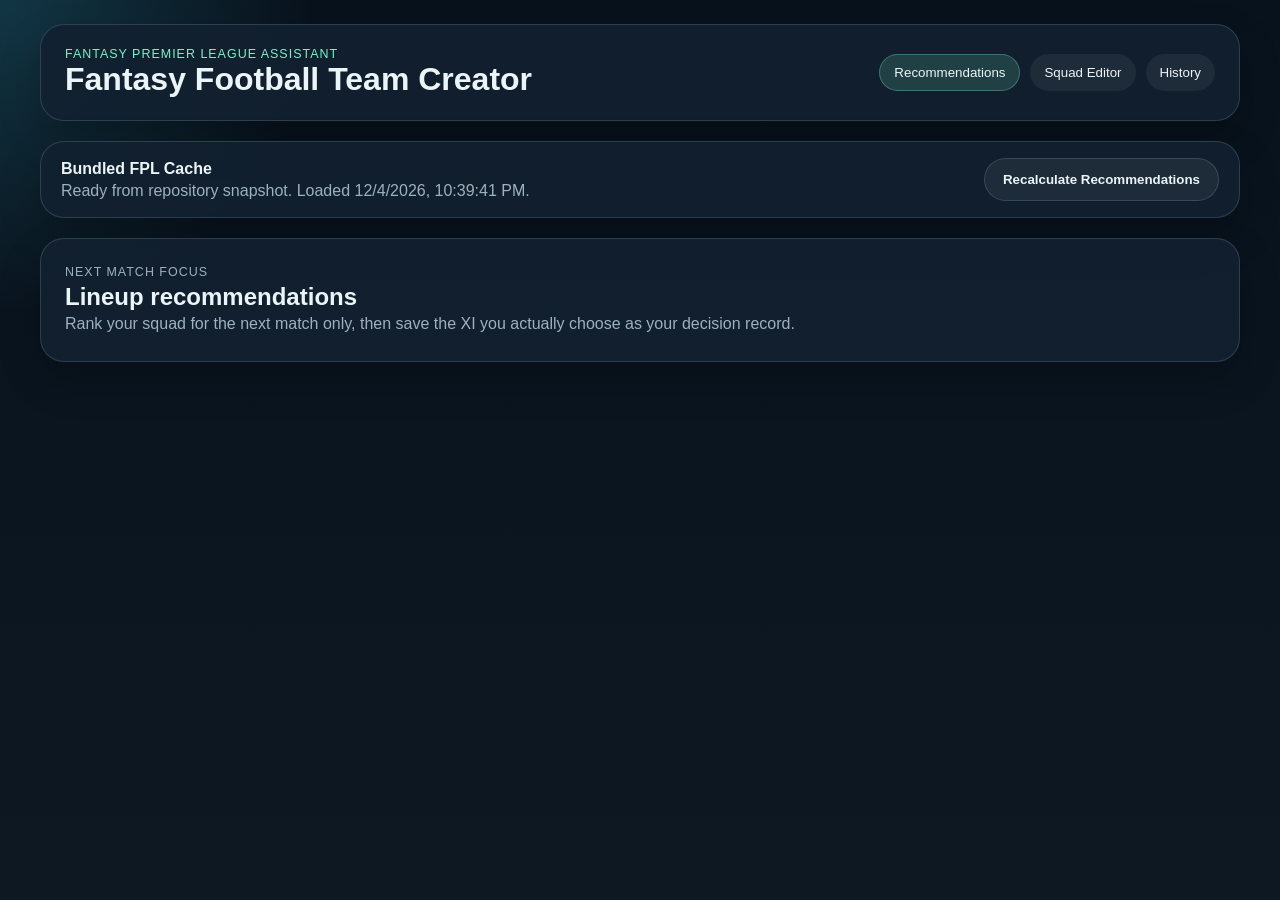
<file: index.html>
<!DOCTYPE html>
<html lang="en">
<head>
  <meta charset="UTF-8">
  <meta name="viewport" content="width=device-width, initial-scale=1.0">
  <title>Fantasy Football Team Creator</title>
  <link rel="stylesheet" href="./styles.css">
</head>
<body>
  <div class="shell">
    <header class="topbar">
      <div>
        <p class="eyebrow">Fantasy Premier League Assistant</p>
        <h1>Fantasy Football Team Creator</h1>
      </div>
      <nav class="nav">
        <button type="button" data-tab="recommendations" class="is-active">Recommendations</button>
        <button type="button" data-tab="squad">Squad Editor</button>
        <button type="button" data-tab="history">History</button>
      </nav>
    </header>

    <section class="status-bar">
      <div>
        <strong>Bundled FPL Cache</strong>
        <span id="cache-status">Loading local cache files...</span>
      </div>
      <button type="button" id="refresh-reco" class="button button--ghost">Recalculate Recommendations</button>
    </section>

    <div id="flash-wrap"></div>

    <main>
      <section id="tab-recommendations">
        <section class="hero">
          <div>
            <p class="eyebrow">Next Match Focus</p>
            <h2 id="recommendations-title">Lineup recommendations</h2>
          </div>
          <p>Rank your squad for the next match only, then save the XI you actually choose as your decision record.</p>
        </section>

        <section id="recommendations-empty" class="panel hidden">
          <h3>No ranked players yet</h3>
          <p>Update your squad in Squad Editor, then click Recalculate Recommendations.</p>
        </section>

        <section id="recommendations-main" class="hidden">
          <section id="unresolved-panel" class="panel hidden">
            <h3>Unmatched squad names</h3>
            <p id="unresolved-text"></p>
          </section>

          <section class="grid-two">
            <section class="panel">
              <div class="section-heading">
                <div>
                  <p class="eyebrow">Auto Pick</p>
                  <h3>Recommended XI</h3>
                </div>
                <p id="formation-text"></p>
              </div>
              <div class="chips" id="starter-chips"></div>
              <h4>Bench Order</h4>
              <ol class="bench-list" id="bench-list"></ol>
            </section>

            <section class="panel">
              <div class="section-heading">
                <div>
                  <p class="eyebrow">Save Your Choice</p>
                  <h3>Adjust starters before saving</h3>
                </div>
                <p>Select exactly 11, with a valid FPL formation.</p>
              </div>
              <form id="save-lineup-form" class="selection-form">
                <div class="selection-list" id="selection-list"></div>
                <button type="submit" class="button">Save This Lineup</button>
              </form>
            </section>
          </section>

          <section class="panel">
            <div class="section-heading">
              <div>
                <p class="eyebrow">Player Ranking</p>
                <h3>Your squad ranked for the next match</h3>
              </div>
              <p>Higher scores indicate stronger next-match picks.</p>
            </div>
            <div class="table-wrap">
              <table>
                <thead>
                  <tr>
                    <th>Player</th>
                    <th>Pos</th>
                    <th>Opponent</th>
                    <th>Score</th>
                    <th>Recent Pts</th>
                    <th>Recent Min</th>
                    <th>Chance</th>
                    <th>Why</th>
                  </tr>
                </thead>
                <tbody id="ranking-body"></tbody>
              </table>
            </div>
          </section>
        </section>
      </section>

      <section id="tab-squad" class="hidden">
        <section class="panel">
          <div class="section-heading">
            <div>
              <p class="eyebrow">Manual Updates</p>
              <h2>Squad Editor</h2>
            </div>
            <p>Pick players from the list when possible. Free text still works for unmatched names.</p>
          </div>
          <form id="squad-form" class="squad-form"></form>
          <button type="button" id="save-squad" class="button">Save Squad</button>
          <datalist id="player-options"></datalist>
        </section>
      </section>

      <section id="tab-history" class="hidden">
        <section class="panel">
          <div class="section-heading">
            <div>
              <p class="eyebrow">Saved Decisions</p>
              <h2>Lineup History</h2>
            </div>
            <p>Saved in your browser local storage for this GitHub Pages app.</p>
          </div>
          <div id="history-list" class="history-list"></div>
        </section>
      </section>
    </main>
  </div>

  <script>
    const DEFAULT_SQUAD = [
      "Lammens", "Tarkowski", "van Dijk", "Thiaw", "Mbeumo", "Fernandes", "Szoboszlai",
      "Thiago", "Ekitike", "Joao Pedro", "Donnarumma", "Semenyo", "Gvardiol", "Gabriel", "Ouattara"
    ].map((name, idx) => ({ slot: idx + 1, playerId: null, playerName: name }));

    const STATUS_SCORE = { a: 10, d: 4, i: 0, s: 1.5, u: 5 };
    const POSITION_MAP = { 1: "GKP", 2: "DEF", 3: "MID", 4: "FWD" };
    const TEAM_SIZE = 15;

    const state = {
      bootstrap: null,
      fixtures: [],
      summaryCache: new Map(),
      squad: [],
      savedLineups: [],
      rankedPlayers: [],
      unresolvedNames: [],
      currentGameweek: null,
      recommended: null
    };

    function normalizeName(value) {
      return (value || "").toLowerCase().replace(/[^a-z0-9]/g, "");
    }

    function clamp(value, lower, upper) {
      return Math.max(lower, Math.min(upper, value));
    }

    function flash(message, isError = false) {
      const wrap = document.getElementById("flash-wrap");
      const node = document.createElement("div");
      node.className = isError ? "flash flash--error" : "flash";
      node.textContent = message;
      wrap.innerHTML = "";
      wrap.appendChild(node);
      setTimeout(() => {
        if (wrap.contains(node)) {
          wrap.removeChild(node);
        }
      }, 5000);
    }

    function getNextGameweek(bootstrap) {
      const next = bootstrap.events.find((event) => event.is_next);
      if (next) return Number(next.id);
      const current = bootstrap.events.find((event) => event.is_current);
      if (current) return Number(current.id);
      return Number(bootstrap.events[0].id);
    }

    function getNextFixture(teamId, gw, fixtures, teamsById) {
      const match = fixtures.find((fixture) =>
        Number(fixture.event) === gw && (Number(fixture.team_h) === teamId || Number(fixture.team_a) === teamId)
      );
      if (!match) return { opponent: "Unknown", venue: "TBD", difficulty: 3 };
      const isHome = Number(match.team_h) === teamId;
      const oppId = isHome ? Number(match.team_a) : Number(match.team_h);
      const difficulty = Number(isHome ? match.team_h_difficulty : match.team_a_difficulty);
      return {
        opponent: teamsById[oppId]?.short_name || "Unknown",
        venue: isHome ? "H" : "A",
        difficulty
      };
    }

    async function getElementSummary(elementId) {
      if (state.summaryCache.has(elementId)) return state.summaryCache.get(elementId);
      try {
        const resp = await fetch(`./data/fpl_cache/element-summary-${elementId}.json`);
        if (!resp.ok) {
          state.summaryCache.set(elementId, { history: [] });
          return { history: [] };
        }
        const json = await resp.json();
        state.summaryCache.set(elementId, json);
        return json;
      } catch {
        const fallback = { history: [] };
        state.summaryCache.set(elementId, fallback);
        return fallback;
      }
    }

    function buildLookups(elements) {
      const byId = new Map();
      const byName = new Map();
      for (const element of elements) {
        byId.set(Number(element.id), element);
        const names = new Set([
          element.web_name,
          element.first_name,
          element.second_name,
          `${element.first_name} ${element.second_name}`
        ]);
        for (const raw of names) {
          const key = normalizeName(raw);
          if (key && !byName.has(key)) byName.set(key, element);
        }
      }
      return { byId, byName };
    }

    function scorePlayer(element, summary, fixtureInfo, teamsById) {
      const history = (summary.history || []).slice(-3);
      const recentPoints = history.length
        ? history.reduce((sum, match) => sum + Number(match.total_points || 0), 0) / history.length
        : Number(element.form || 0);
      const recentMinutes = history.length
        ? history.reduce((sum, match) => sum + Number(match.minutes || 0), 0) / history.length
        : 0;
      const chanceRaw = element.chance_of_playing_next_round;
      const chanceOfPlaying = chanceRaw === null || chanceRaw === undefined ? null : Number(chanceRaw);

      const formScore = clamp(recentPoints * 1.7, 0, 10);
      const minutesScore = clamp((recentMinutes / 90) * 10, 0, 10);
      const fitnessScore = clamp(
        chanceOfPlaying !== null ? chanceOfPlaying / 10 : (STATUS_SCORE[element.status] ?? 5),
        0,
        10
      );
      const fixtureScore = clamp((6 - fixtureInfo.difficulty) * 2, 0, 10);
      const valueScore = clamp(Number(element.points_per_game || 0) * 1.2, 0, 10);
      const overallScore = Number((
        formScore * 0.35 +
        minutesScore * 0.25 +
        fitnessScore * 0.20 +
        fixtureScore * 0.15 +
        valueScore * 0.05
      ).toFixed(2));

      const team = teamsById[Number(element.team)];
      const fitnessBlurb = chanceOfPlaying !== null
        ? `${chanceOfPlaying}% chance of playing`
        : `status flag: ${element.status}`;

      return {
        player_name: element.web_name,
        team_name: team?.name || "Unknown",
        position: POSITION_MAP[Number(element.element_type)] || "UNK",
        opponent: fixtureInfo.opponent,
        venue: fixtureInfo.venue,
        difficulty: fixtureInfo.difficulty,
        status: element.status,
        chance_of_playing: chanceOfPlaying,
        recent_points: Number(recentPoints.toFixed(2)),
        recent_minutes: Number(recentMinutes.toFixed(1)),
        overall_score: overallScore,
        explanation: `${team?.short_name || "UNK"} vs ${fixtureInfo.opponent} (${fixtureInfo.venue}), recent points ${recentPoints.toFixed(1)}, recent minutes ${recentMinutes.toFixed(0)}, ${fitnessBlurb}.`,
        element_id: Number(element.id)
      };
    }

    function isValidOutfield(players) {
      const defenders = players.filter((p) => p.position === "DEF").length;
      const midfielders = players.filter((p) => p.position === "MID").length;
      const forwards = players.filter((p) => p.position === "FWD").length;
      return defenders >= 3 && defenders <= 5 && midfielders >= 2 && midfielders <= 5 && forwards >= 1 && forwards <= 3 && players.length === 10;
    }

    function combinations(items, choose) {
      const out = [];
      function dfs(start, combo) {
        if (combo.length === choose) {
          out.push(combo.slice());
          return;
        }
        for (let i = start; i < items.length; i += 1) {
          combo.push(items[i]);
          dfs(i + 1, combo);
          combo.pop();
        }
      }
      dfs(0, []);
      return out;
    }

    function optimizeLineup(rankedPlayers) {
      const goalkeepers = rankedPlayers.filter((player) => player.position === "GKP");
      const outfield = rankedPlayers.filter((player) => player.position !== "GKP");
      const starterGoalkeeper = goalkeepers.sort((a, b) => b.overall_score - a.overall_score)[0] || null;
      const reserveGoalkeeper = goalkeepers
        .filter((player) => starterGoalkeeper && player.player_name !== starterGoalkeeper.player_name)
        .sort((a, b) => b.overall_score - a.overall_score)[0] || null;

      let bestOutfield = [];
      let bestScore = -Infinity;
      for (const combo of combinations(outfield, 10)) {
        if (!isValidOutfield(combo)) continue;
        const score = combo.reduce((sum, player) => sum + player.overall_score, 0);
        if (score > bestScore) {
          bestScore = score;
          bestOutfield = combo;
        }
      }

      const starters = starterGoalkeeper
        ? [starterGoalkeeper, ...bestOutfield.sort((a, b) => b.overall_score - a.overall_score)]
        : [...bestOutfield.sort((a, b) => b.overall_score - a.overall_score)];

      const starterNames = new Set(starters.map((player) => player.player_name));
      const bench = rankedPlayers
        .filter((player) => !starterNames.has(player.player_name))
        .filter((player) => !reserveGoalkeeper || player.player_name !== reserveGoalkeeper.player_name)
        .sort((a, b) => b.overall_score - a.overall_score);

      const formation = {
        DEF: starters.filter((player) => player.position === "DEF").length,
        MID: starters.filter((player) => player.position === "MID").length,
        FWD: starters.filter((player) => player.position === "FWD").length
      };

      return {
        starters,
        bench,
        reserve_goalkeeper: reserveGoalkeeper,
        formation: `1-${formation.DEF}-${formation.MID}-${formation.FWD}`
      };
    }

    function validateManualSelection(starters) {
      if (starters.length !== 11) return "Please choose exactly 11 starters.";
      const gkCount = starters.filter((player) => player.position === "GKP").length;
      if (gkCount !== 1) return "A valid lineup must include exactly one goalkeeper.";
      const outfield = starters.filter((player) => player.position !== "GKP");
      if (!isValidOutfield(outfield)) return "That lineup is not a valid FPL formation. Use at least 3 DEF, 2 MID, and 1 FWD.";
      return null;
    }

    function saveLocalState() {
      localStorage.setItem("fftc_squad", JSON.stringify(state.squad));
      localStorage.setItem("fftc_saved_lineups", JSON.stringify(state.savedLineups));
    }

    function loadLocalState() {
      try {
        const rawSquad = JSON.parse(localStorage.getItem("fftc_squad") || "null");
        const rawLineups = JSON.parse(localStorage.getItem("fftc_saved_lineups") || "null");
        state.squad = Array.isArray(rawSquad) && rawSquad.length === TEAM_SIZE ? rawSquad : DEFAULT_SQUAD.slice();
        state.savedLineups = Array.isArray(rawLineups) ? rawLineups : [];
      } catch {
        state.squad = DEFAULT_SQUAD.slice();
        state.savedLineups = [];
      }
    }

    function renderSquadEditor() {
      const form = document.getElementById("squad-form");
      const datalist = document.getElementById("player-options");
      form.innerHTML = "";
      datalist.innerHTML = "";

      const elements = state.bootstrap?.elements || [];
      const teamsById = Object.fromEntries((state.bootstrap?.teams || []).map((team) => [Number(team.id), team]));
      const options = elements
        .slice()
        .sort((a, b) => {
          const pa = Number(a.element_type) - Number(b.element_type);
          if (pa !== 0) return pa;
          const ta = teamsById[Number(a.team)]?.short_name || "";
          const tb = teamsById[Number(b.team)]?.short_name || "";
          if (ta !== tb) return ta.localeCompare(tb);
          return String(a.web_name).localeCompare(String(b.web_name));
        })
        .map((element) => ({
          id: Number(element.id),
          name: element.web_name,
          label: `${element.web_name} - ${teamsById[Number(element.team)]?.short_name || "UNK"} - ${POSITION_MAP[Number(element.element_type)] || "UNK"}`
        }));

      for (const option of options) {
        const opt = document.createElement("option");
        opt.value = option.label;
        opt.dataset.id = String(option.id);
        datalist.appendChild(opt);
      }

      for (const entry of state.squad) {
        const wrap = document.createElement("label");
        wrap.className = "field";
        wrap.innerHTML = `
          <span>Slot ${entry.slot}</span>
          <input type="text" list="player-options" data-slot="${entry.slot}" value="${entry.playerId ? (options.find((o) => o.id === Number(entry.playerId))?.label || entry.playerName) : entry.playerName}" placeholder="Search by player, club, or position">
        `;
        form.appendChild(wrap);
      }
    }

    function renderRecommendations() {
      const title = document.getElementById("recommendations-title");
      title.textContent = state.currentGameweek ? `Gameweek ${state.currentGameweek} lineup recommendations` : "Lineup recommendations";

      const noData = state.rankedPlayers.length === 0;
      document.getElementById("recommendations-empty").classList.toggle("hidden", !noData);
      document.getElementById("recommendations-main").classList.toggle("hidden", noData);
      if (noData) return;

      const unresolvedPanel = document.getElementById("unresolved-panel");
      const unresolvedText = document.getElementById("unresolved-text");
      if (state.unresolvedNames.length) {
        unresolvedText.textContent = `Could not match: ${state.unresolvedNames.join(", ")}.`;
        unresolvedPanel.classList.remove("hidden");
      } else {
        unresolvedPanel.classList.add("hidden");
      }

      document.getElementById("formation-text").textContent = `Formation ${state.recommended.formation}`;
      const starterChips = document.getElementById("starter-chips");
      starterChips.innerHTML = "";
      for (const player of state.recommended.starters) {
        const chip = document.createElement("span");
        chip.className = "chip";
        chip.textContent = `${player.player_name} - ${player.position}`;
        starterChips.appendChild(chip);
      }

      const benchList = document.getElementById("bench-list");
      benchList.innerHTML = "";
      for (const player of state.recommended.bench) {
        const li = document.createElement("li");
        li.textContent = `${player.player_name} (${player.position})`;
        benchList.appendChild(li);
      }
      if (state.recommended.reserve_goalkeeper) {
        const li = document.createElement("li");
        li.textContent = `Reserve GK: ${state.recommended.reserve_goalkeeper.player_name}`;
        benchList.appendChild(li);
      }

      const selection = document.getElementById("selection-list");
      const defaultChosen = new Set(state.recommended.starters.map((player) => player.player_name));
      selection.innerHTML = "";
      for (const player of state.rankedPlayers) {
        const item = document.createElement("label");
        item.className = "selection-card";
        item.innerHTML = `
          <input type="checkbox" name="starter" value="${player.player_name}" ${defaultChosen.has(player.player_name) ? "checked" : ""}>
          <div>
            <strong>${player.player_name}</strong>
            <p>${player.position} - ${player.team_name} - ${player.opponent} (${player.venue})</p>
          </div>
          <span class="score">${player.overall_score}</span>
        `;
        selection.appendChild(item);
      }

      const tbody = document.getElementById("ranking-body");
      tbody.innerHTML = "";
      for (const player of state.rankedPlayers) {
        const tr = document.createElement("tr");
        tr.innerHTML = `
          <td>${player.player_name}</td>
          <td>${player.position}</td>
          <td>${player.opponent} (${player.venue})</td>
          <td>${player.overall_score}</td>
          <td>${player.recent_points}</td>
          <td>${player.recent_minutes}</td>
          <td>${player.chance_of_playing === null ? "N/A" : player.chance_of_playing}</td>
          <td>${player.explanation}</td>
        `;
        tbody.appendChild(tr);
      }
    }

    function renderHistory() {
      const wrap = document.getElementById("history-list");
      wrap.innerHTML = "";
      if (!state.savedLineups.length) {
        wrap.innerHTML = "<p>No saved lineups yet.</p>";
        return;
      }
      for (const lineup of state.savedLineups.slice().reverse()) {
        const card = document.createElement("article");
        card.className = "history-card";
        const rows = lineup.players
          .map((player) => `<li>${player.player_name} - ${player.role}${player.bench_order ? ` ${player.bench_order}` : ""}</li>`)
          .join("");
        card.innerHTML = `
          <div class="history-card__header">
            <div>
              <h3>Gameweek ${lineup.gameweek}</h3>
              <p>Saved ${new Date(lineup.created_at).toLocaleString()}</p>
            </div>
            <strong>score pending</strong>
          </div>
          <ul class="history-players">${rows}</ul>
        `;
        wrap.appendChild(card);
      }
    }

    function setTab(tab) {
      for (const section of ["recommendations", "squad", "history"]) {
        document.getElementById(`tab-${section}`).classList.toggle("hidden", section !== tab);
      }
      document.querySelectorAll("[data-tab]").forEach((button) => {
        button.classList.toggle("is-active", button.dataset.tab === tab);
      });
    }

    async function rankSquad() {
      if (!state.bootstrap || !state.fixtures.length) return;
      const teamsById = Object.fromEntries(state.bootstrap.teams.map((team) => [Number(team.id), team]));
      const nextGameweek = getNextGameweek(state.bootstrap);
      const lookups = buildLookups(state.bootstrap.elements);

      const rankedPlayers = [];
      const unresolved = [];
      for (const entry of state.squad) {
        const cleanName = String(entry.playerName || "").trim();
        const id = entry.playerId !== null && entry.playerId !== "" ? Number(entry.playerId) : null;
        let element = id ? lookups.byId.get(id) : null;
        if (!element && cleanName) {
          element = lookups.byName.get(normalizeName(cleanName));
        }
        if (!element) {
          if (cleanName) unresolved.push(cleanName);
          continue;
        }
        const summary = await getElementSummary(Number(element.id));
        const fixtureInfo = getNextFixture(Number(element.team), nextGameweek, state.fixtures, teamsById);
        rankedPlayers.push(scorePlayer(element, summary, fixtureInfo, teamsById));
      }

      rankedPlayers.sort((a, b) => b.overall_score - a.overall_score);
      state.currentGameweek = nextGameweek;
      state.rankedPlayers = rankedPlayers;
      state.unresolvedNames = unresolved;
      state.recommended = optimizeLineup(rankedPlayers);
      renderRecommendations();
    }

    async function bootstrapApp() {
      loadLocalState();
      try {
        const [bootstrapResp, fixturesResp] = await Promise.all([
          fetch("./data/fpl_cache/bootstrap-static.json"),
          fetch("./data/fpl_cache/fixtures.json")
        ]);
        if (!bootstrapResp.ok || !fixturesResp.ok) {
          throw new Error("Missing cache files");
        }
        state.bootstrap = await bootstrapResp.json();
        state.fixtures = await fixturesResp.json();
        document.getElementById("cache-status").textContent = `Ready from repository snapshot. Loaded ${new Date().toLocaleString()}.`;
      } catch (error) {
        document.getElementById("cache-status").textContent = "Cache files could not be loaded. Ensure data/fpl_cache is committed.";
        flash("Could not load bundled cache files.", true);
      }

      renderSquadEditor();
      renderHistory();
      await rankSquad();
    }

    document.querySelectorAll("[data-tab]").forEach((button) => {
      button.addEventListener("click", () => setTab(button.dataset.tab));
    });

    document.getElementById("save-squad").addEventListener("click", async () => {
      const inputs = document.querySelectorAll("#squad-form input[data-slot]");
      const datalistValues = new Map(
        Array.from(document.querySelectorAll("#player-options option")).map((option) => [option.value, Number(option.dataset.id)])
      );
      state.squad = Array.from(inputs).map((input) => ({
        slot: Number(input.dataset.slot),
        playerId: datalistValues.has(input.value) ? datalistValues.get(input.value) : null,
        playerName: datalistValues.has(input.value) ? String(input.value).split(" - ")[0] : input.value.trim()
      }));
      saveLocalState();
      await rankSquad();
      flash("Squad saved.");
    });

    document.getElementById("refresh-reco").addEventListener("click", async () => {
      await rankSquad();
      flash("Recommendations recalculated.");
    });

    document.getElementById("save-lineup-form").addEventListener("submit", (event) => {
      event.preventDefault();
      const checked = Array.from(document.querySelectorAll('#selection-list input[name="starter"]:checked')).map((node) => node.value);
      const rankedByName = new Map(state.rankedPlayers.map((player) => [player.player_name, player]));
      const starters = checked.map((name) => rankedByName.get(name)).filter(Boolean);
      const error = validateManualSelection(starters);
      if (error) {
        flash(error, true);
        return;
      }

      const starterNames = new Set(starters.map((player) => player.player_name));
      const remaining = state.rankedPlayers.filter((player) => !starterNames.has(player.player_name));
      const reserveGoalkeeper = remaining.find((player) => player.position === "GKP") || null;
      const bench = remaining
        .filter((player) => player.position !== "GKP")
        .sort((a, b) => b.overall_score - a.overall_score);

      state.savedLineups.push({
        gameweek: state.currentGameweek || 0,
        created_at: new Date().toISOString(),
        players: [
          ...starters.map((player) => ({ player_name: player.player_name, role: "starter", bench_order: null })),
          ...bench.map((player, idx) => ({ player_name: player.player_name, role: "bench", bench_order: idx + 1 })),
          ...(reserveGoalkeeper ? [{ player_name: reserveGoalkeeper.player_name, role: "reserve_goalkeeper", bench_order: 4 }] : [])
        ]
      });

      saveLocalState();
      renderHistory();
      flash("Lineup saved.");
      setTab("history");
    });

    bootstrapApp();
  </script>
</body>
</html>
</file>
<file: styles.css>
:root {
  --bg: #08121c;
  --panel: #122130;
  --panel-soft: #18293b;
  --line: rgba(170, 212, 230, 0.18);
  --text: #ebf5f7;
  --muted: #9db2bc;
  --accent: #7cf0c8;
  --accent-strong: #42d9ff;
  --danger: #ff8f8f;
}

* {
  box-sizing: border-box;
}

body {
  margin: 0;
  min-height: 100vh;
  font-family: Arial, sans-serif;
  background:
    radial-gradient(circle at top left, rgba(66, 217, 255, 0.18), transparent 20%),
    linear-gradient(180deg, #08121c 0%, #0d1823 100%);
  color: var(--text);
}

a {
  color: inherit;
  text-decoration: none;
}

.shell {
  width: min(1200px, calc(100% - 32px));
  margin: 0 auto;
  padding: 24px 0 40px;
}

.topbar,
.hero,
.panel,
.status-bar {
  border: 1px solid var(--line);
  border-radius: 24px;
  background: rgba(18, 33, 48, 0.9);
  box-shadow: 0 18px 40px rgba(0, 0, 0, 0.24);
}

.topbar {
  display: flex;
  justify-content: space-between;
  gap: 24px;
  align-items: center;
  padding: 22px 24px;
}

.topbar h1,
.hero h2,
.panel h2,
.panel h3,
.panel h4,
p {
  margin: 0;
}

.nav {
  display: flex;
  flex-wrap: wrap;
  gap: 10px;
}

.nav button {
  border: 0;
  padding: 10px 14px;
  border-radius: 999px;
  background: rgba(255, 255, 255, 0.06);
  color: var(--text);
  cursor: pointer;
}

.nav button.is-active {
  background: rgba(124, 240, 200, 0.16);
  border: 1px solid rgba(124, 240, 200, 0.3);
}

.eyebrow {
  color: var(--accent);
  text-transform: uppercase;
  letter-spacing: 0.08em;
  font-size: 0.78rem;
}

.flash {
  margin: 20px 0 0;
  padding: 14px 18px;
  border-radius: 16px;
  background: rgba(124, 240, 200, 0.1);
  border: 1px solid rgba(124, 240, 200, 0.2);
}

.flash--error {
  background: rgba(255, 143, 143, 0.1);
  border-color: rgba(255, 143, 143, 0.2);
  color: #ffd6d6;
}

.status-bar {
  margin-top: 20px;
  padding: 16px 20px;
  display: flex;
  justify-content: space-between;
  align-items: center;
  gap: 16px;
}

.status-bar span {
  display: block;
  margin-top: 4px;
  color: var(--muted);
}

.hero,
.panel {
  margin-top: 20px;
  padding: 24px;
}

.hero p,
.section-heading p,
.selection-card p,
.history-card p {
  color: var(--muted);
  line-height: 1.6;
}

.section-heading {
  display: flex;
  justify-content: space-between;
  gap: 20px;
  align-items: end;
  margin-bottom: 18px;
}

.button {
  border: 0;
  border-radius: 999px;
  padding: 13px 18px;
  background: linear-gradient(135deg, var(--accent), var(--accent-strong));
  color: #08202a;
  font-weight: 700;
  cursor: pointer;
}

.button--ghost {
  background: rgba(255, 255, 255, 0.06);
  color: var(--text);
  border: 1px solid var(--line);
}

.grid-two {
  display: grid;
  grid-template-columns: 1fr 1.1fr;
  gap: 20px;
}

.squad-form {
  display: grid;
  grid-template-columns: repeat(3, 1fr);
  gap: 16px;
}

.field {
  display: grid;
  gap: 8px;
}

.field input {
  width: 100%;
  padding: 12px 14px;
  border-radius: 14px;
  border: 1px solid var(--line);
  background: var(--panel-soft);
  color: var(--text);
}

.chips {
  display: flex;
  flex-wrap: wrap;
  gap: 10px;
}

.chip {
  padding: 10px 12px;
  border-radius: 999px;
  background: rgba(124, 240, 200, 0.08);
  border: 1px solid rgba(124, 240, 200, 0.16);
}

.bench-list,
.history-players {
  padding-left: 20px;
  color: var(--muted);
}

.selection-form,
.selection-list {
  display: grid;
  gap: 12px;
}

.selection-card {
  display: grid;
  grid-template-columns: auto 1fr auto;
  gap: 12px;
  align-items: center;
  padding: 14px;
  border-radius: 18px;
  background: var(--panel-soft);
  border: 1px solid var(--line);
}

.score {
  font-weight: 700;
  color: var(--accent);
}

.table-wrap {
  overflow-x: auto;
}

table {
  width: 100%;
  border-collapse: collapse;
}

th,
td {
  padding: 12px 10px;
  text-align: left;
  border-bottom: 1px solid var(--line);
  vertical-align: top;
}

.history-list {
  display: grid;
  gap: 16px;
}

.history-card {
  padding: 18px;
  border-radius: 18px;
  background: var(--panel-soft);
  border: 1px solid var(--line);
}

.history-card__header {
  display: flex;
  justify-content: space-between;
  gap: 16px;
  align-items: center;
}

.hidden {
  display: none !important;
}

@media (max-width: 900px) {
  .topbar,
  .status-bar,
  .section-heading,
  .history-card__header {
    flex-direction: column;
    align-items: start;
  }

  .grid-two,
  .squad-form {
    grid-template-columns: 1fr;
  }
}
</file>
